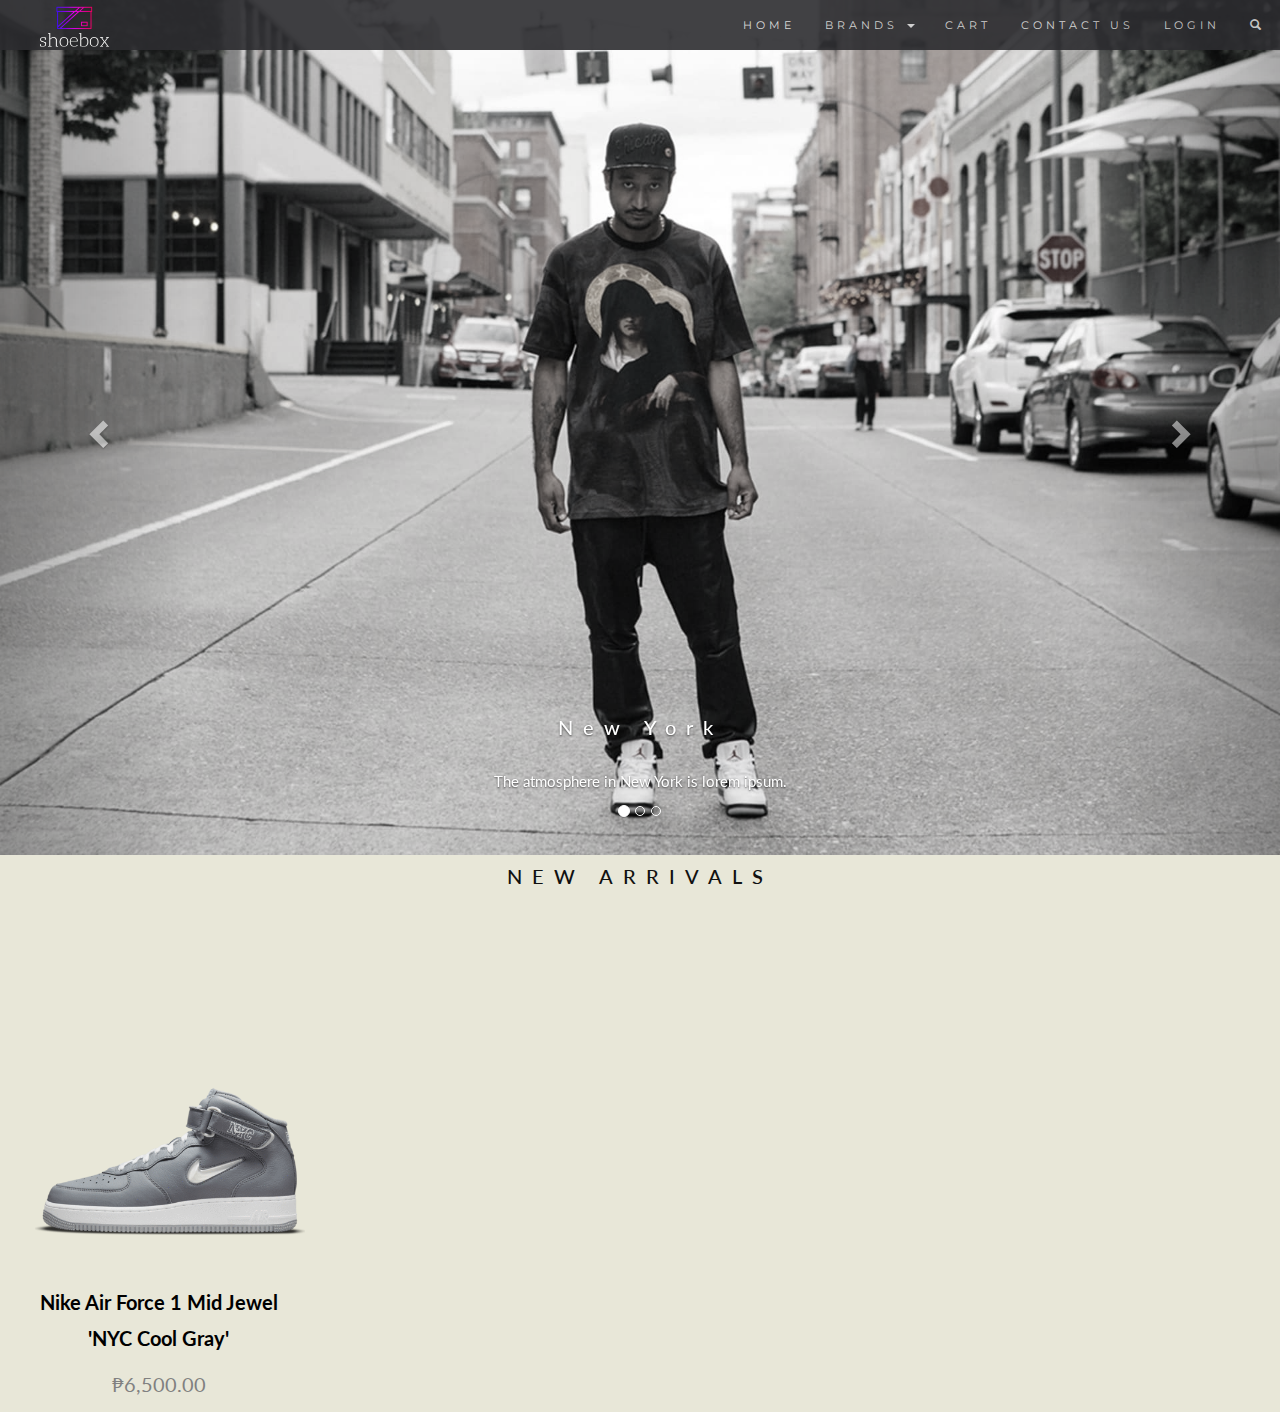
<file: index.html>
<!DOCTYPE html>
<html>
<head>
	<meta charset="utf-8">
	<title>Home Page</title>
  <meta charset="utf-8">
  <meta name="viewport" content="width=device-width, initial-scale=1">
  <link rel="stylesheet" href="https://maxcdn.bootstrapcdn.com/bootstrap/3.4.1/css/bootstrap.min.css">
  <link href="https://fonts.googleapis.com/css?family=Lato" rel="stylesheet" type="text/css">
  <link href="https://fonts.googleapis.com/css?family=Montserrat" rel="stylesheet" type="text/css">
  <script src="https://ajax.googleapis.com/ajax/libs/jquery/3.5.1/jquery.min.js"></script>
  <script src="https://maxcdn.bootstrapcdn.com/bootstrap/3.4.1/js/bootstrap.min.js"></script>
  <link rel="stylesheet" href="https://cdnjs.cloudflare.com/ajax/libs/font-awesome/4.7.0/css/font-awesome.min.css">
  <link rel="stylesheet" href="assets/css/styles.css"> 
  <script src="assets/js/script.js"></script>
</head>
<body id="myPage" data-spy="scroll" data-target=".navbar" data-offset="50">

<nav class="navbar navbar-default navbar-fixed-top">
  <div class="container-fluid">
    <div class="navbar-header">
      <button type="button" class="navbar-toggle" data-toggle="collapse" data-target="#myNavbar">
        <span class="icon-bar"></span>
        <span class="icon-bar"></span>
        <span class="icon-bar"></span>                        
      </button>
      <a class="navbar-brand" href="#myPage"></a>
      <img src="images/logo1.PNG" alt="logo">
    </div>
    <div class="collapse navbar-collapse" id="myNavbar">
      <ul class="nav navbar-nav navbar-right">
        <li><a href="index.html">HOME</a></li>
        <li class="dropdown">
          <a class="dropdown-toggle" data-toggle="dropdown" href="#">BRANDS
          <span class="caret"></span></a>
          <ul class="dropdown-menu">
            <li><a href="#">JORDAN</a></li>
            <li><a href="#">NIKE</a></li>
            <li><a href="#">ADIDAS</a></li> 
          </ul>
        </li>
        <li><a href="#cart">CART</a></li>
        <li><a href="#contact">CONTACT US</a></li>
        <li><a href="login-page.html">LOGIN</a></li>
        <li><a href="#"><span class="glyphicon glyphicon-search"></span></a></li>
      </ul>
    </div>
  </div>
</nav>

<div id="myCarousel" class="carousel slide" data-ride="carousel">
    <!-- Indicators -->
    <ol class="carousel-indicators">
      <li data-target="#myCarousel" data-slide-to="0" class="active"></li>
      <li data-target="#myCarousel" data-slide-to="1"></li>
      <li data-target="#myCarousel" data-slide-to="2"></li>
    </ol>

    <!-- Wrapper for slides -->
    <div class="carousel-inner" role="listbox">
      <div class="item active">
        <img src="images/complex.jpg" alt="New York" width="1200" height="700">
        <div class="carousel-caption">
          <h3>New York</h3>
          <p>The atmosphere in New York is lorem ipsum.</p>
        </div>      
      </div>

      <div class="item">
        <img src="images/ror.jpg" alt="Chicago" width="1200" height="700">
        <div class="carousel-caption">
          <h3>Chicago</h3>
          <p>Thank you, Chicago - A night we won't forget.</p>
        </div>      
      </div>
    
      <div class="item">
        <img src="images/wow.jpg" alt="Los Angeles" width="1200" height="700">
        <div class="carousel-caption">
          <h3>LA</h3>
          <p>Even though the traffic was a mess, we had the best time playing at Venice Beach!</p>
        </div>      
      </div>
    </div>

    <!-- Left and right controls -->
    <a class="left carousel-control" href="#myCarousel" role="button" data-slide="prev">
      <span class="glyphicon glyphicon-chevron-left" aria-hidden="true"></span>
      <span class="sr-only">Previous</span>
    </a>
    <a class="right carousel-control" href="#myCarousel" role="button" data-slide="next">
      <span class="glyphicon glyphicon-chevron-right" aria-hidden="true"></span>
      <span class="sr-only">Next</span>
    </a>
</div>

  <!--MAIN CONTENT-->

  <div class="container-fluid bg-3 text-center"></div>
    <h3>NEW ARRIVALS</h3><br>
    <div class="row">
      <div class="col-6 col-lg-3">
        <img src="images/shoes/shoes1.png" class="products">
        <p id="productname">Nike Air Force 1 Mid Jewel 'NYC Cool Gray'</p>
        <p id="productprice">₱6,500.00</p>
        
      </div>
      
    </div>



</body>



    
  </div> 
  
</footer>
  

</html>
</file>
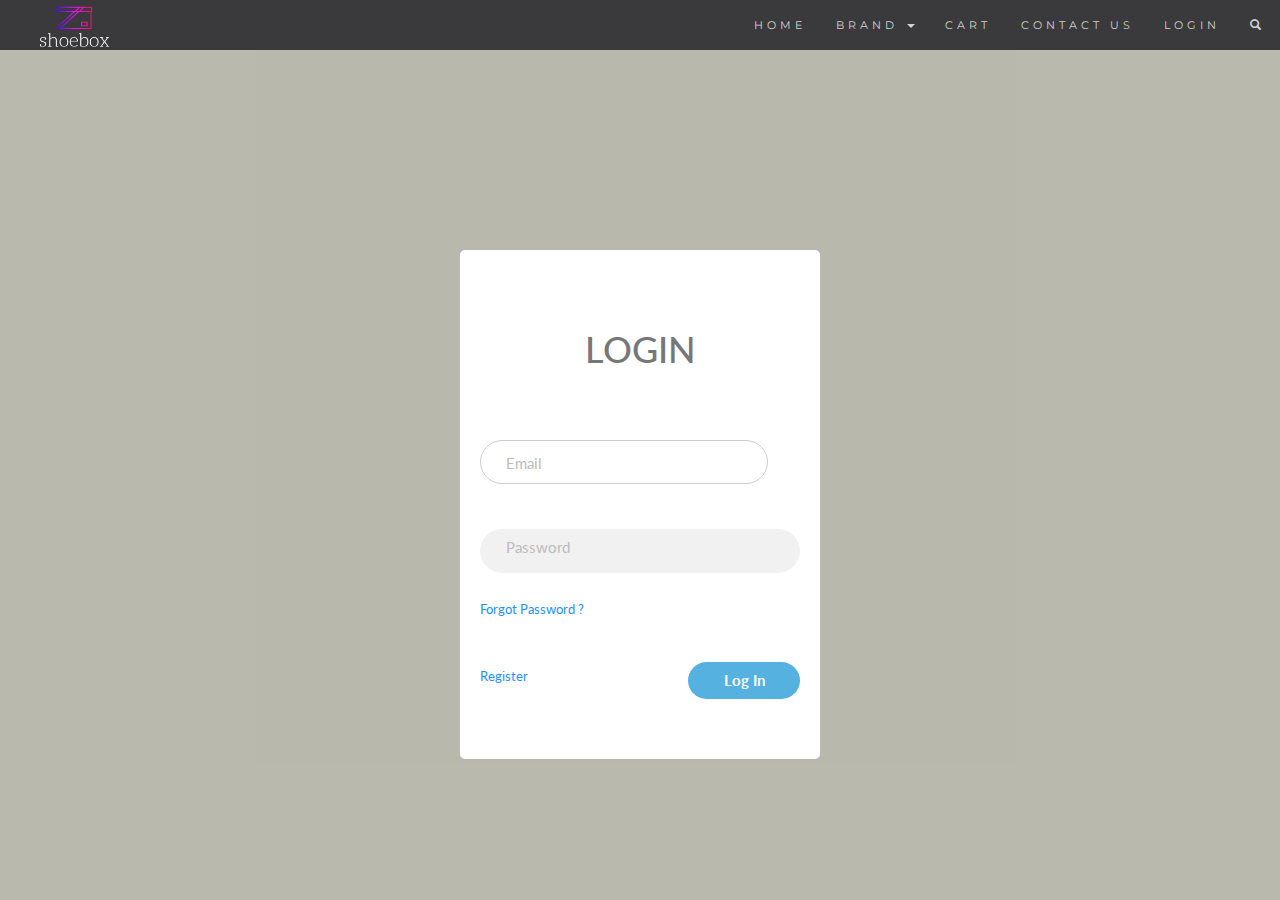
<file: login-page.html>
<!DOCTYPE html>
<html>
<head>
	<meta charset="utf-8">
	<title>Login Page</title>
  <meta charset="utf-8">
  <meta name="viewport" content="width=device-width, initial-scale=1">
  <link rel="stylesheet" href="https://maxcdn.bootstrapcdn.com/bootstrap/3.4.1/css/bootstrap.min.css">
  <link href="https://fonts.googleapis.com/css?family=Lato" rel="stylesheet" type="text/css">
  <link href="https://fonts.googleapis.com/css?family=Montserrat" rel="stylesheet" type="text/css">
  <script src="https://ajax.googleapis.com/ajax/libs/jquery/3.5.1/jquery.min.js"></script>
  <script src="https://maxcdn.bootstrapcdn.com/bootstrap/3.4.1/js/bootstrap.min.js"></script>
  <link rel="stylesheet" href="https://cdnjs.cloudflare.com/ajax/libs/font-awesome/4.7.0/css/font-awesome.min.css">
  <link rel="stylesheet" href="assets/css/styles.css"> 
  <script src="assets/js/script.js"></script>
</head>
<body id="myPage" data-spy="scroll" data-target=".navbar" data-offset="50">

<nav class="navbar navbar-default navbar-fixed-top">
  <div class="container-fluid">
    <div class="navbar-header">
      <button type="button" class="navbar-toggle" data-toggle="collapse" data-target="#myNavbar">
        <span class="icon-bar"></span>
        <span class="icon-bar"></span>
        <span class="icon-bar"></span>                        
      </button>
      <a class="navbar-brand" href="#myPage"></a>
      <img src="images/logo1.PNG" alt="logo">
    </div>
    <div class="collapse navbar-collapse" id="myNavbar">
      <ul class="nav navbar-nav navbar-right">
        <li><a href="index.html">HOME</a></li>
        <li class="dropdown">
          <a class="dropdown-toggle" data-toggle="dropdown" href="#">BRAND
          <span class="caret"></span></a>
          <ul class="dropdown-menu">
            <li><a href="#">JORDAN</a></li>
            <li><a href="#">NIKE</a></li>
            <li><a href="#">ADIDAS</a></li> 
          </ul>
        </li>
        <li><a href="#cart">CART</a></li>
        <li><a href="#contact">CONTACT US</a></li>
        <li><a href="login-page.html">LOGIN</a></li>
        <li><a href="#"><span class="glyphicon glyphicon-search"></span></a></li>
      </ul>
    </div>
  </div>
</nav>


<div id="formWrapper">

<div id="form">
<div class="logo">
<h1 class="text-center head">LOGIN</h1>
</div>
		<div class="form-item">
			<p class="formLabel">Email</p>
			<input type="email" name="email" id="email" class="form-style" autocomplete="off"/>
		</div>
		<div class="form-item">
			<p class="formLabel">Password</p>
			<input type="password" name="password" id="password" class="form-style" />
			<!-- <div class="pw-view"><i class="fa fa-eye"></i></div> -->
			<p><a href="#" ><small>Forgot Password ?</small></a></p>	
		</div>
		<div class="form-item">
		<p class="pull-left"><a href="register-form.html"><small>Register</small></a></p>
		<input type="submit" class="login pull-right" value="Log In">
		<div class="clear-fix"></div>
		</div>

</div></div>
</body>
</html>
</file>
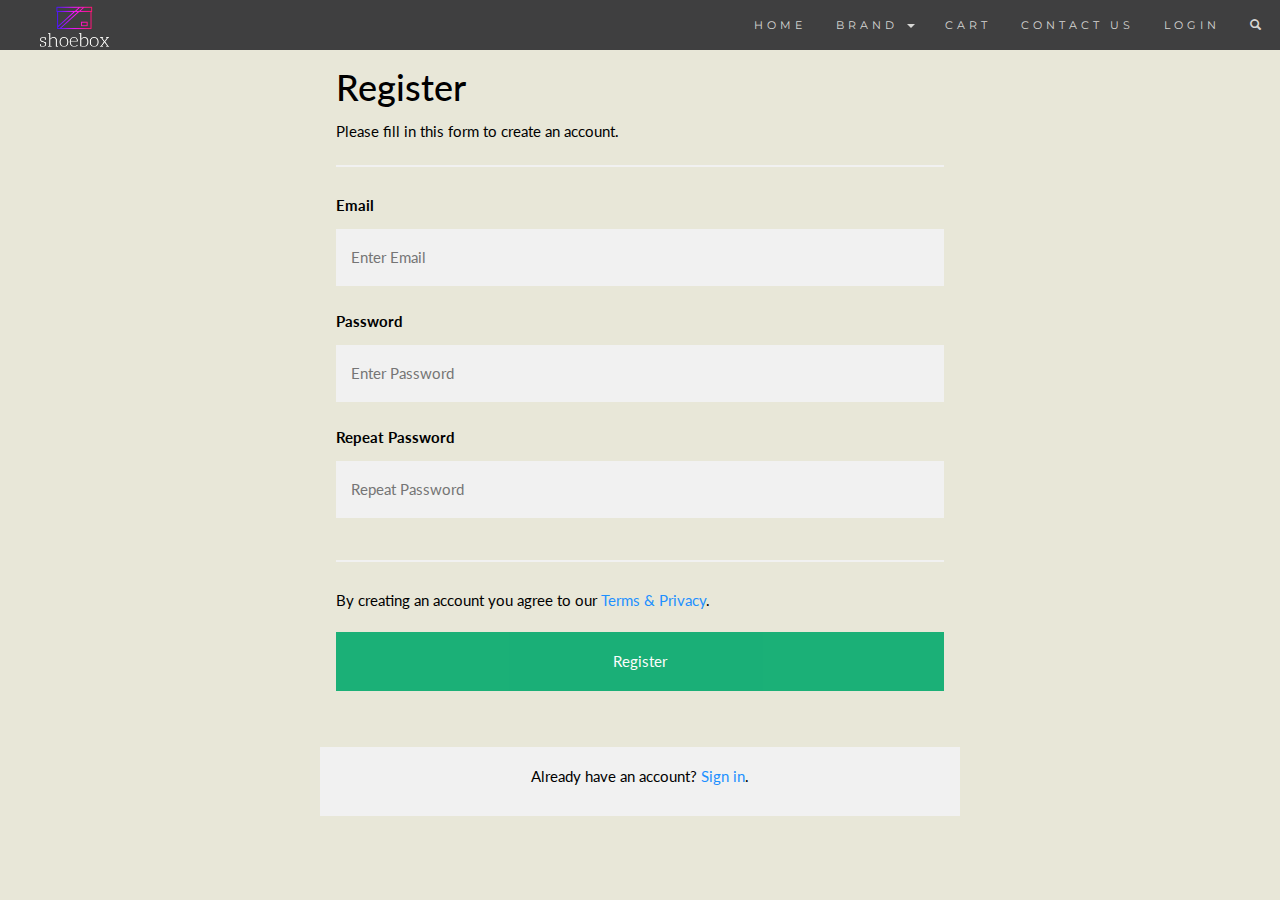
<file: register-form.html>
<!DOCTYPE html>
<html>
<head>
	<meta charset="utf-8">
	<title></title>
  <meta name="viewport" content="width=device-width, initial-scale=1">
  <link rel="stylesheet" href="https://maxcdn.bootstrapcdn.com/bootstrap/3.4.1/css/bootstrap.min.css">
  <link href="https://fonts.googleapis.com/css?family=Lato" rel="stylesheet" type="text/css">
  <link href="https://fonts.googleapis.com/css?family=Montserrat" rel="stylesheet" type="text/css">
  <script src="https://ajax.googleapis.com/ajax/libs/jquery/3.5.1/jquery.min.js"></script>
  <script src="https://maxcdn.bootstrapcdn.com/bootstrap/3.4.1/js/bootstrap.min.js"></script>
  <link rel="stylesheet" href="https://cdnjs.cloudflare.com/ajax/libs/font-awesome/4.7.0/css/font-awesome.min.css">
  <link rel="stylesheet" href="assets/css/styles.css"> 
  <script src="assets/js/script.js"></script>
</head>
<body style="background-color: #E8E7D8;">
	<!--NAVIGATION BAR -->
<nav class="navbar navbar-default navbar-fixed-top">
  <div class="container-fluid">
    <div class="navbar-header">
      <button type="button" class="navbar-toggle" data-toggle="collapse" data-target="#myNavbar">
        <span class="icon-bar"></span>
        <span class="icon-bar"></span>
        <span class="icon-bar"></span>                        
      </button>
      <a class="navbar-brand" href="#myPage"></a>
      <img src="images/logo1.PNG" alt="logo">
    </div>
    <div class="collapse navbar-collapse" id="myNavbar">
      <ul class="nav navbar-nav navbar-right">
        <li><a href="index.html">HOME</a></li>
        <li class="dropdown">
          <a class="dropdown-toggle" data-toggle="dropdown" href="#">BRAND
          <span class="caret"></span></a>
          <ul class="dropdown-menu">
            <li><a href="#">JORDAN</a></li>
            <li><a href="#">NIKE</a></li>
            <li><a href="#">ADIDAS</a></li> 
          </ul>
        </li>
        <li><a href="#cart">CART</a></li>
        <li><a href="#contact">CONTACT US</a></li>
        <li><a href="login-page.html">LOGIN</a></li>
        <li><a href="#"><span class="glyphicon glyphicon-search"></span></a></li>
      </ul>
    </div>
  </div>
</nav>

<form action="action_page.php">
  <div class="container">
    <h1>Register</h1>
    <p>Please fill in this form to create an account.</p>
    <hr>

    <label for="email"><b>Email</b></label>
    <input type="text" placeholder="Enter Email" name="email" id="email" required>

    <label for="psw"><b>Password</b></label>
    <input type="password" placeholder="Enter Password" name="psw" id="psw" required>

    <label for="psw-repeat"><b>Repeat Password</b></label>
    <input type="password" placeholder="Repeat Password" name="psw-repeat" id="psw-repeat" required>
    <hr>

    <p>By creating an account you agree to our <a href="#">Terms & Privacy</a>.</p>
    <button type="submit" class="registerbtn">Register</button>
  </div>

  <div class="container signin">
    <p>Already have an account? <a href="login-page.html">Sign in</a>.</p>
  </div>
</form>
<!--END NAVIGATION BAR -->
</body>

</html>
</file>
<file: assets/css/styles.css>
body {
    font: 400 15px/1.8 Lato, sans-serif;
    color: #777;
    background-color: #E8E7D8;
  }
  h3, h4 {
    margin: 10px 0 30px 0;
    letter-spacing: 10px;      
    font-size: 20px;
    color: #111;
  }
  .person {
    border: 10px solid transparent;
    margin-bottom: 25px;
    width: 80%;
    height: 80%;
    opacity: 0.7;
  }
  .person:hover {
    border-color: #f1f1f1;
  }

/* NAVIGATION BAR*/ 
img {
 width: 25%;
 margin-top: 5px;
}
.navbar {
    font-family: Montserrat, sans-serif;
    margin-bottom: 0;
    background-color: #2d2d30;
    border: 0;
    font-size: 11px !important;
    letter-spacing: 4px;
    opacity: 0.9;
  }
  .navbar li a, .navbar .navbar-brand { 
    color: #d5d5d5 !important;
  }
  .navbar-nav li a:hover {
    color: #fff !important;
  }
  .navbar-nav li.active a {
    color: #fff !important;
    background-color: #29292c !important;
  }
  .navbar-default .navbar-toggle {
    border-color: transparent;
  }
  .open .dropdown-toggle {
    color: #fff;
    background-color: #555 !important;
  }
  .dropdown-menu li a {
    color: #000 !important;
  }
  .dropdown-menu li a:hover {
    background-color: red !important;
  }
  /* END NAVIGATION BAR */ 

  /***** CAROUSEL *****/ 
   .carousel-inner img {
    -webkit-filter: grayscale(90%);
    filter: grayscale(90%); /* make all photos black and white */ 
    width: 100%; /* Set width to 100% */
    margin: auto;
  }
  .carousel-caption h3 {
    color: #fff !important;
  }
  /***** END CAROUSEL *****/ 
/***** MAIN CONTENT *****/


h3 {
  text-align: center;

}

#productname {
  font-weight: bold;
  font-size: 20px;
  color: black;
  margin-left: 20px;
  text-align: center;
}

#productprice {
  font-size: 20px;
  color: gray;
  margin-left: 20px;
  text-align: center;
}

.products {
  width: 300px;
  margin: 20px;
  box-sizing: border-box;
}
/***** END MAIN CONTENT *****/
    
     /***** LOG IN PAGE *****/
     
a{color:#58bff6;text-decoration: none;}
a:hover{color:#aaa; }
.pull-right{float: right;}
.pull-left{float: left;}
.clear-fix{clear:both;}
div.logo{text-align: center; margin: 20px 20px 30px 20px; fill: #566375;}
.head{padding:40px 0px; 10px 0}
.logo-active{fill: #44aacc !important;}
#formWrapper{
  background: rgba(0,0,0,.2); 
  width:100%; 
  height:100%; 
  position: absolute; 
  top:0; 
  left:0;
  transition:all .3s ease;}
.darken-bg{background: rgba(0,0,0,.5) !important; transition:all .3s ease;}

div#form{
  position: absolute;
  width:360px;
  height:320px;
  height:auto;
  background-color: #fff;
  margin:auto;
  border-radius: 5px;
  padding:20px;
  left:50%;
  top:50%;
  margin-left:-180px;
  margin-top:-200px;
}
div.form-item{position: relative; display: block; margin-bottom: 40px;}
 input{transition: all .2s ease;}
 input.form-style{
  color:#8a8a8a;
  display: block;
  width: 90%;
  height: 44px;
  padding: 5px 5%;
  border:1px solid #ccc;
  -moz-border-radius: 27px;
  -webkit-border-radius: 27px;
  border-radius: 27px;  
  -moz-background-clip: padding;
  -webkit-background-clip: padding-box;
  font-family:'HelveticaNeue','Arial', sans-serif;
  font-size: 105%;
  letter-spacing: .8px;
}
div.form-item .form-style:focus{outline: none; border:1px solid #58bff6; color:#58bff6; }
div.form-item p.formLabel {
  position: absolute;
  left:26px;
  top:10px;
  transition:all .4s ease;
  color:#bbb;}
.formTop{top:-22px !important; left:26px; background-color: #fff; padding:0 5px; font-size: 14px; color:#58bff6 !important;}
.formStatus{color:#8a8a8a !important;}
input[type="submit"].login{
  float:right;
  width: 112px;
  height: 37px;
  -moz-border-radius: 19px;
  -webkit-border-radius: 19px;
  border-radius: 19px;
  -moz-background-clip: padding;
  -webkit-background-clip: padding-box;
  background-clip: padding-box;
  background-color: #55b1df;
  border:1px solid #55b1df;
  border:none;
  color: #fff;
  font-weight: bold;
} 
     /***** END LOG IN PAGE *****/

/* Add padding to containers */
.container {
  padding: 16px;
  box-sizing: border-box;
  text-align: lefts;
  width: 50%;
  margin-left: auto;
  margin-right: auto;
  margin-top: 2.5%;
  color: black;
}

/* Full-width input fields */
input[type=text], input[type=password] {
  width: 100%;
  padding: 15px;
  margin: 5px 0 22px 0;
  display: inline-block;
  border: none;
  background: #f1f1f1;
}

input[type=text]:focus, input[type=password]:focus {
  background-color: #ddd;
  outline: none;
}

/* Overwrite default styles of hr */
hr {
  border: 1px solid #f1f1f1;
  margin-bottom: 25px;
}

/* Set a style for the submit/register button */
.registerbtn {
  background-color: #04AA6D;
  color: white;
  padding: 16px 20px;
  margin: 8px 0;
  border: none;
  cursor: pointer;
  width: 100%;
  opacity: 0.9;
}

.registerbtn:hover {
  opacity:1;
}

/* Add a blue text color to links */
a {
  color: dodgerblue;
}

/* Set a grey background color and center the text of the "sign in" section */
.signin {
  background-color: #f1f1f1;
  text-align: center;
}

#email {
  text-align: left;
}
</file>
